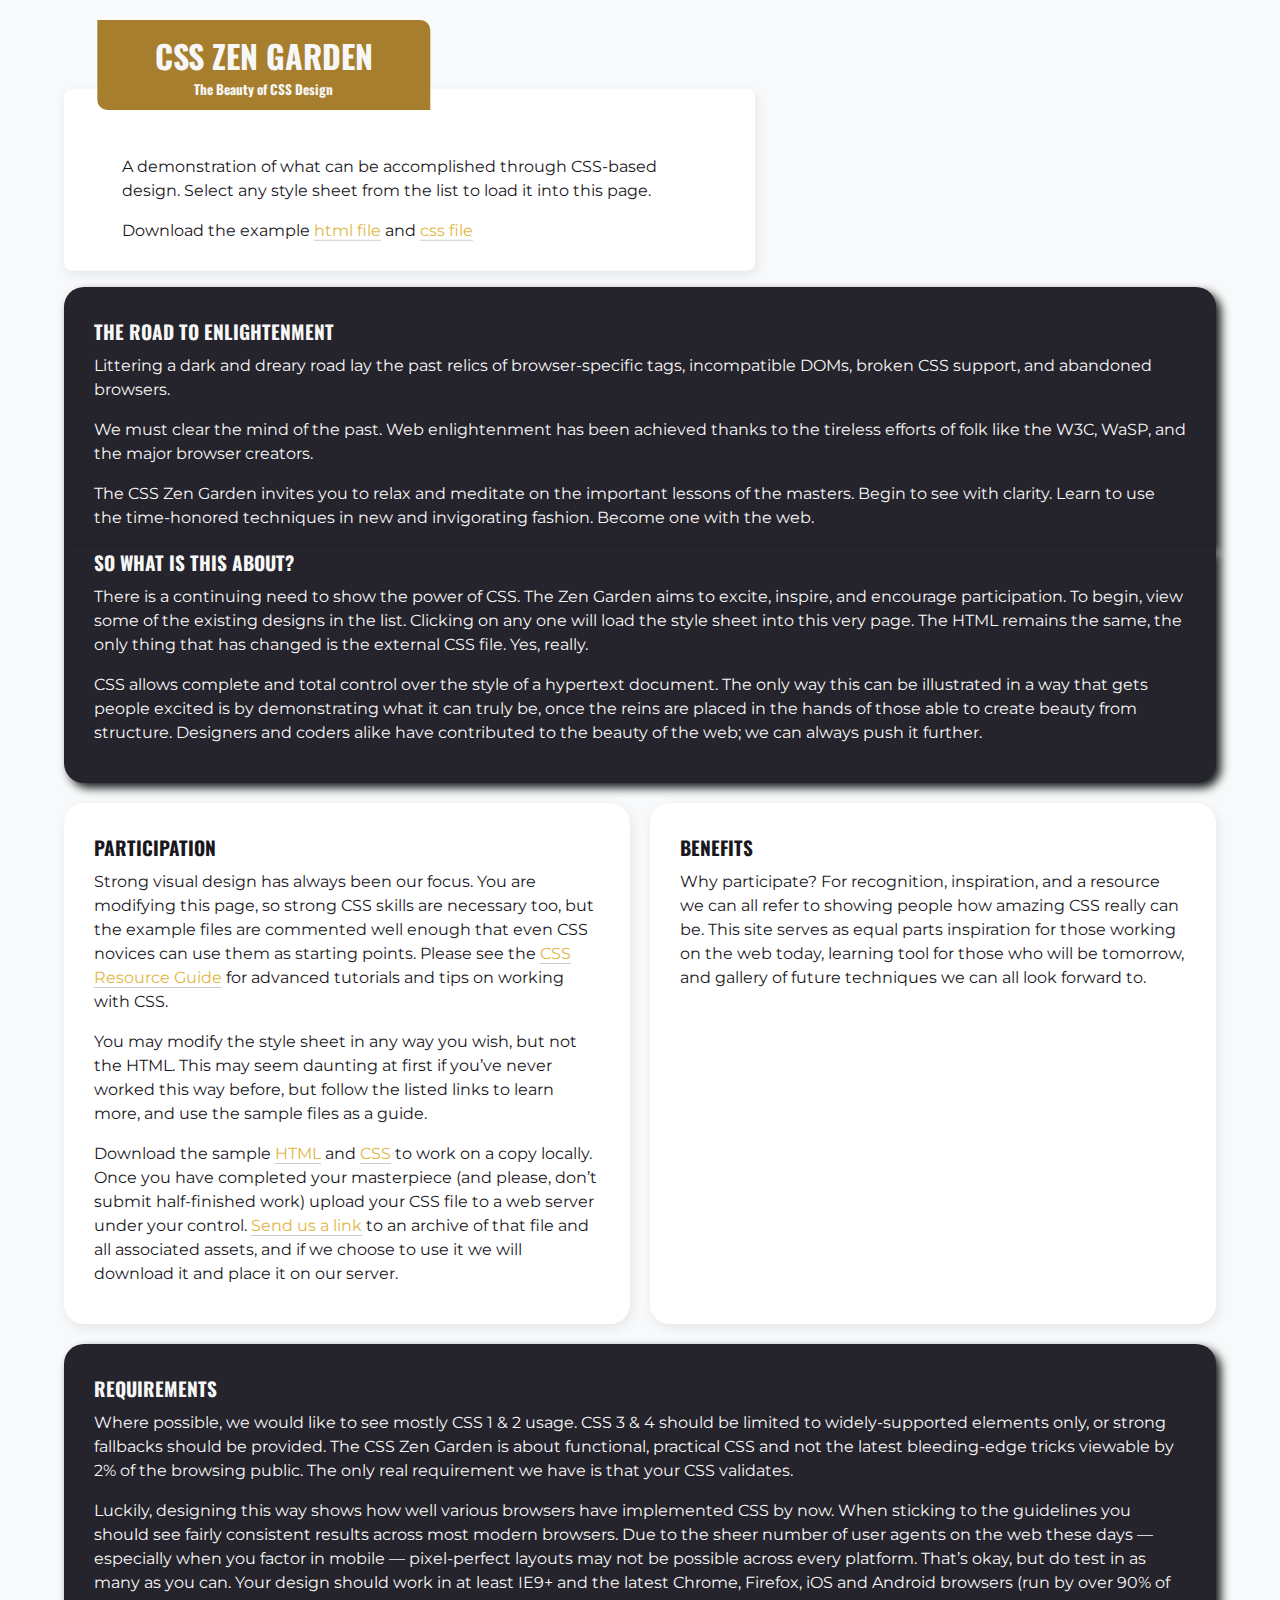
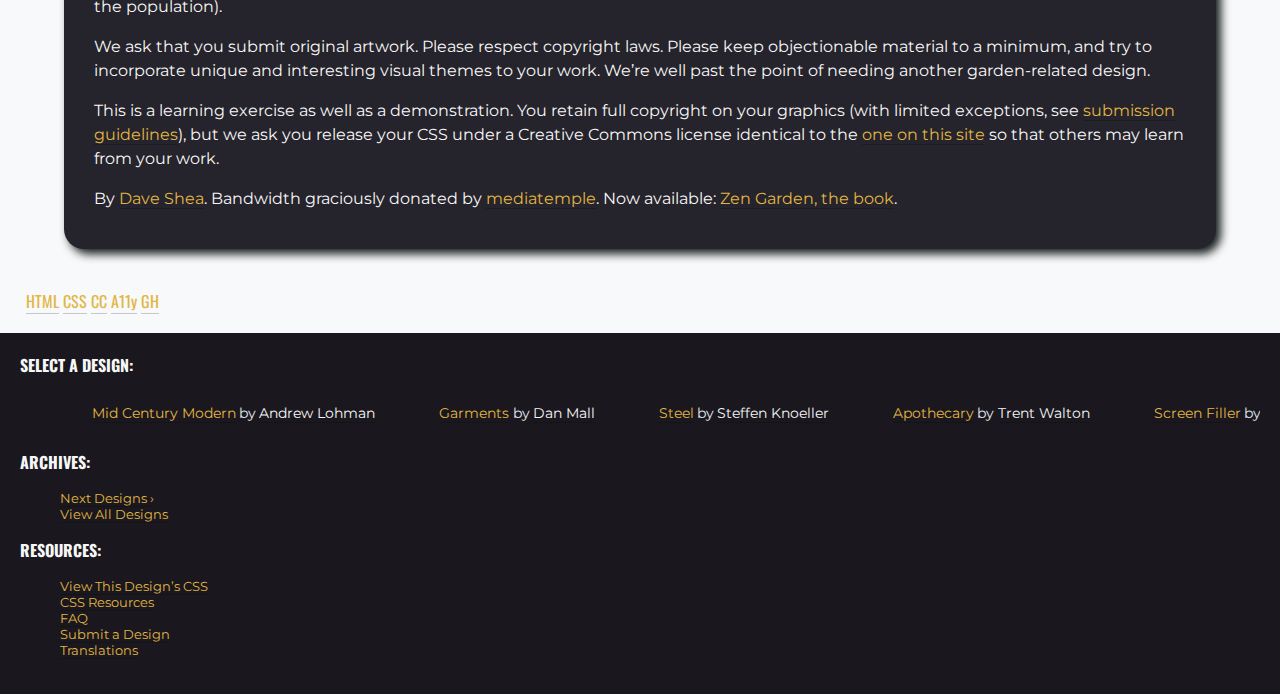
<file: index.html>
<!DOCTYPE html>
<html lang="en">

<head>
	<meta charset="utf-8">
	<title>CSS Zen Garden: The Beauty of CSS Design</title>

	<link rel="stylesheet" media="screen" href="style.css">
	<link rel="alternate" type="application/rss+xml" title="RSS" href="http://www.csszengarden.com/zengarden.xml">

	<meta name="viewport" content="width=device-width, initial-scale=1.0">
	<meta name="author" content="Dave Shea">
	<meta name="description" content="A demonstration of what can be accomplished visually through CSS-based design.">
	<meta name="robots" content="all">


	<!--[if lt IE 9]>
	<script src="script/html5shiv.js"></script>
	<![endif]-->
</head>

<!--



	View source is a feature, not a bug. Thanks for your curiosity and
	interest in participating!

	Here are the submission guidelines for the new and improved csszengarden.com:

	- CSS3? Of course! Prefix for ALL browsers where necessary.
	- go responsive; test your layout at multiple screen sizes.
	- your browser testing baseline: IE9+, recent Chrome/Firefox/Safari, and iOS/Android
	- Graceful degradation is acceptable, and in fact highly encouraged.
	- use classes for styling. Don't use ids.
	- web fonts are cool, just make sure you have a license to share the files. Hosted
	  services that are applied via the CSS file (ie. Google Fonts) will work fine, but
	  most that require custom HTML won't. TypeKit is supported, see the readme on this
	  page for usage instructions: https://github.com/mezzoblue/csszengarden.com/

	And a few tips on building your CSS file:

	- use :first-child, :last-child and :nth-child to get at non-classed elements
	- use ::before and ::after to create pseudo-elements for extra styling
	- use multiple background images to apply as many as you need to any element
	- use the Kellum Method for image replacement, if still needed. http://goo.gl/GXxdI
	- don't rely on the extra divs at the bottom. Use ::before and ::after instead.

		
-->

<body id="css-zen-garden">
	<div class="page-wrapper">

		<section class="intro" id="zen-intro">
			<header role="banner">
				<h1>CSS Zen Garden</h1>
				<h2>The Beauty of <abbr title="Cascading Style Sheets">CSS</abbr> Design</h2>
			</header>

			<div class="summary" id="zen-summary" role="article">
				<p>A demonstration of what can be accomplished through <abbr
						title="Cascading Style Sheets">CSS</abbr>-based design. Select any style sheet from the list to
					load it into this page.</p>
				<p>Download the example <a href="/examples/index"
						title="This page's source HTML code, not to be modified.">html file</a> and <a
						href="/examples/style.css" title="This page's sample CSS, the file you may modify.">css file</a>
				</p>
			</div>

			<div class="preamble" id="zen-preamble" role="article">
				<h3>The Road to Enlightenment</h3>
				<p>Littering a dark and dreary road lay the past relics of browser-specific tags, incompatible <abbr
						title="Document Object Model">DOM</abbr>s, broken <abbr
						title="Cascading Style Sheets">CSS</abbr> support, and abandoned browsers.</p>
				<p>We must clear the mind of the past. Web enlightenment has been achieved thanks to the tireless
					efforts of folk like the <abbr title="World Wide Web Consortium">W3C</abbr>, <abbr
						title="Web Standards Project">WaSP</abbr>, and the major browser creators.</p>
				<p>The CSS Zen Garden invites you to relax and meditate on the important lessons of the masters. Begin
					to see with clarity. Learn to use the time-honored techniques in new and invigorating fashion.
					Become one with the web.</p>
			</div>
		</section>

		<div class="main supporting" id="zen-supporting" role="main">
			<div class="explanation" id="zen-explanation" role="article">
				<h3>So What is This About?</h3>
				<p>There is a continuing need to show the power of <abbr title="Cascading Style Sheets">CSS</abbr>. The
					Zen Garden aims to excite, inspire, and encourage participation. To begin, view some of the existing
					designs in the list. Clicking on any one will load the style sheet into this very page. The <abbr
						title="HyperText Markup Language">HTML</abbr> remains the same, the only thing that has changed
					is the external <abbr title="Cascading Style Sheets">CSS</abbr> file. Yes, really.</p>
				<p><abbr title="Cascading Style Sheets">CSS</abbr> allows complete and total control over the style of a
					hypertext document. The only way this can be illustrated in a way that gets people excited is by
					demonstrating what it can truly be, once the reins are placed in the hands of those able to create
					beauty from structure. Designers and coders alike have contributed to the beauty of the web; we can
					always push it further.</p>
			</div>

			<div class="participation" id="zen-participation" role="article">
				<h3>Participation</h3>
				<p>Strong visual design has always been our focus. You are modifying this page, so strong <abbr
						title="Cascading Style Sheets">CSS</abbr> skills are necessary too, but the example files
					are commented well enough that even <abbr title="Cascading Style Sheets">CSS</abbr> novices can
					use them as starting points. Please see the <a href="/pages/resources/"
						title="A listing of CSS-related resources"><abbr title="Cascading Style Sheets">CSS</abbr>
						Resource Guide</a> for advanced tutorials and tips on working with <abbr
						title="Cascading Style Sheets">CSS</abbr>.</p>
				<p>You may modify the style sheet in any way you wish, but not the <abbr
						title="HyperText Markup Language">HTML</abbr>. This may seem daunting at first if
					you&#8217;ve never worked this way before, but follow the listed links to learn more, and use
					the sample files as a guide.</p>
				<p>Download the sample <a href="/examples/index"
						title="This page's source HTML code, not to be modified.">HTML</a> and <a
						href="/examples/style.css" title="This page's sample CSS, the file you may modify.">CSS</a>
					to work on a copy locally. Once you have completed your masterpiece (and please, don&#8217;t
					submit half-finished work) upload your <abbr title="Cascading Style Sheets">CSS</abbr> file to a
					web server under your control. <a href="/pages/submit/"
						title="Use the contact form to send us your CSS file">Send us a link</a> to an archive of
					that file and all associated assets, and if we choose to use it we will download it and place it
					on our server.</p>
			</div>

			<div class="benefits" id="zen-benefits" role="article">
				<h3>Benefits</h3>
				<p>Why participate? For recognition, inspiration, and a resource we can all refer to showing people
					how amazing <abbr title="Cascading Style Sheets">CSS</abbr> really can be. This site serves as
					equal parts inspiration for those working on the web today, learning tool for those who will be
					tomorrow, and gallery of future techniques we can all look forward to.</p>
			</div>

			<div class="requirements" id="zen-requirements" role="article">
				<h3>Requirements</h3>
				<p>Where possible, we would like to see mostly <abbr title="Cascading Style Sheets, levels 1 and 2">CSS
						1 &amp; 2</abbr> usage. <abbr title="Cascading Style Sheets, levels 3 and 4">CSS 3 &amp;
						4</abbr> should be limited to widely-supported elements only, or strong fallbacks should be
					provided. The CSS Zen Garden is about functional, practical <abbr
						title="Cascading Style Sheets">CSS</abbr> and not the latest bleeding-edge tricks viewable by 2%
					of the browsing public. The only real requirement we have is that your <abbr
						title="Cascading Style Sheets">CSS</abbr> validates.</p>
				<p>Luckily, designing this way shows how well various browsers have implemented <abbr
						title="Cascading Style Sheets">CSS</abbr> by now. When sticking to the guidelines you should see
					fairly consistent results across most modern browsers. Due to the sheer number of user agents on the
					web these days &#8212; especially when you factor in mobile &#8212; pixel-perfect layouts may not be
					possible across every platform. That&#8217;s okay, but do test in as many as you can. Your design
					should work in at least IE9+ and the latest Chrome, Firefox, iOS and Android browsers (run by over
					90% of the population).</p>
				<p>We ask that you submit original artwork. Please respect copyright laws. Please keep objectionable
					material to a minimum, and try to incorporate unique and interesting visual themes to your work.
					We&#8217;re well past the point of needing another garden-related design.</p>
				<p>This is a learning exercise as well as a demonstration. You retain full copyright on your graphics
					(with limited exceptions, see <a href="/pages/submit/guidelines/">submission guidelines</a>), but we
					ask you release your <abbr title="Cascading Style Sheets">CSS</abbr> under a Creative Commons
					license identical to the <a href="http://creativecommons.org/licenses/by-nc-sa/3.0/"
						title="View the Zen Garden's license information.">one on this site</a> so that others may learn
					from your work.</p>
				<p role="contentinfo">By <a href="http://www.mezzoblue.com/">Dave Shea</a>. Bandwidth graciously donated
					by <a href="http://www.mediatemple.net/">mediatemple</a>. Now available: <a
						href="http://www.amazon.com/exec/obidos/ASIN/0321303474/mezzoblue-20/">Zen Garden, the book</a>.
				</p>
			</div>

			<footer>
				<a href="http://validator.w3.org/check/referer" title="Check the validity of this site&#8217;s HTML"
					class="zen-validate-html">HTML</a>
				<a href="http://jigsaw.w3.org/css-validator/check/referer"
					title="Check the validity of this site&#8217;s CSS" class="zen-validate-css">CSS</a>
				<a href="http://creativecommons.org/licenses/by-nc-sa/3.0/"
					title="View the Creative Commons license of this site: Attribution-NonCommercial-ShareAlike."
					class="zen-license">CC</a>
				<a href="http://mezzoblue.com/zengarden/faq/#aaa" title="Read about the accessibility of this site"
					class="zen-accessibility">A11y</a>
				<a href="https://github.com/mezzoblue/csszengarden.com" title="Fork this site on Github"
					class="zen-github">GH</a>
			</footer>

		</div>


		<aside class="sidebar" role="complementary">
			<div class="wrapper">

				<div class="design-selection" id="design-selection">
					<h3 class="select">Select a Design:</h3>
					<nav role="navigation">
						<ul>
							<li>
								<a href="/221/" class="design-name">Mid Century Modern</a> by <a
									href="http://andrewlohman.com/" class="designer-name">Andrew Lohman</a>
							</li>
							<li>
								<a href="/220/" class="design-name">Garments</a> by <a href="http://danielmall.com/"
									class="designer-name">Dan Mall</a>
							</li>
							<li>
								<a href="/219/" class="design-name">Steel</a> by <a href="http://steffen-knoeller.de"
									class="designer-name">Steffen Knoeller</a>
							</li>
							<li>
								<a href="/218/" class="design-name">Apothecary</a> by <a href="http://trentwalton.com"
									class="designer-name">Trent Walton</a>
							</li>
							<li>
								<a href="/217/" class="design-name">Screen Filler</a> by <a
									href="http://elliotjaystocks.com/" class="designer-name">Elliot Jay Stocks</a>
							</li>
							<li>
								<a href="/216/" class="design-name">Fountain Kiss</a> by <a
									href="http://jeremycarlson.com" class="designer-name">Jeremy Carlson</a>
							</li>
							<li>
								<a href="/215/" class="design-name">A Robot Named Jimmy</a> by <a
									href="http://meltmedia.com/" class="designer-name">meltmedia</a>
							</li>
							<li>
								<a href="/214/" class="design-name">Verde Moderna</a> by <a
									href="http://www.mezzoblue.com/" class="designer-name">Dave Shea</a>
							</li>
						</ul>
					</nav>
				</div>

				<div class="design-archives" id="design-archives">
					<h3 class="archives">Archives:</h3>
					<nav role="navigation">
						<ul>
							<li class="next">
								<a href="/214/page1">
									Next Designs <span class="indicator">&rsaquo;</span>
								</a>
							</li>
							<li class="viewall">
								<a href="/pages/alldesigns/" title="View every submission to the Zen Garden.">
									View All Designs </a>
							</li>
						</ul>
					</nav>
				</div>

				<div class="zen-resources" id="zen-resources">
					<h3 class="resources">Resources:</h3>
					<ul>
						<li class="view-css">
							<a href="style.css" title="View the source CSS file of the currently-viewed design.">
								View This Design&#8217;s <abbr title="Cascading Style Sheets">CSS</abbr> </a>
						</li>
						<li class="css-resources">
							<a href="/pages/resources/" title="Links to great sites with information on using CSS.">
								<abbr title="Cascading Style Sheets">CSS</abbr> Resources </a>
						</li>
						<li class="zen-faq">
							<a href="/pages/faq/" title="A list of Frequently Asked Questions about the Zen Garden.">
								<abbr title="Frequently Asked Questions">FAQ</abbr> </a>
						</li>
						<li class="zen-submit">
							<a href="/pages/submit/" title="Send in your own CSS file.">
								Submit a Design </a>
						</li>
						<li class="zen-translations">
							<a href="/pages/translations/" title="View translated versions of this page.">
								Translations </a>
						</li>
					</ul>
				</div>
			</div>
		</aside>


	</div>

	<!--

	These superfluous divs/spans were originally provided as catch-alls to add extra imagery.
	These days we have full ::before and ::after support, favour using those instead.
	These only remain for historical design compatibility. They might go away one day.
		
-->
	<div class="extra1" role="presentation"></div>
	<div class="extra2" role="presentation"></div>
	<div class="extra3" role="presentation"></div>
	<div class="extra4" role="presentation"></div>
	<div class="extra5" role="presentation"></div>
	<div class="extra6" role="presentation"></div>

</body>

</html>
</file>
<file: style.css>
@import url("https://fonts.googleapis.com/css2?family=Montserrat:ital@0;1&family=Oswald&display=swap");
h1,
h2,
h3,
h4 {
  font-family: "Oswald", serif;
  margin: 0;
}

h2 {
  font-size: smaller;
  text-transform: none;
  text-align: center;
}

h3 {
  font-size: larger;
  font-family: "Oswald", serif;
  text-transform: uppercase;
}

h4 {
  font-size: 1.5em;
  font-weight: 200; /* Thin */
  letter-spacing: 1px;
  line-height: 1em;
  margin: 0.5em 0;
}

/* Override rule */
abbr[title] {
  text-decoration: none; /* Removes the text-decoration */
}

p {
  font-family: "Montserrat", sans-serif;
  font-size: 1em;
  line-height: 1.5em;
  padding: 0.5em 0;
  margin: 0;
}

a {
  border-bottom: 1px solid rgba(0, 0, 0, 0.2);
  color: #1a181e;
  text-decoration: none;
  transition: border-color 0.2s ease-in-out;
}

a:hover {
  border-color: #1a181e;
}

.summary {
  color: #1a181e;
  padding: 5% 5%;
  background: #fff;
  box-shadow: 2px 4px 12px rgba(0, 0, 0, 0.08);
  margin-block: 15px;
}

.preamble,
.explanation,
.requirements {
  background: #25232b;
  color: #f7f7f7;
  box-shadow: 5px 5px 10px #161c1c;
}

.preamble {
  padding: 30px 30px 10px 30px;
  border-radius: 20px 20px 0 0;
}

.explanation {
  padding: 0px 30px 30px 30px;
  border-radius: 0 0 20px 20px;
}

.participation,
.benefits {
  padding: 30px;
  background-color: #fff;
  border-radius: 20px;
  color: #1a181e;
  box-shadow: 2px 4px 12px rgba(0, 0, 0, 0.08);
}

header {
  display: flex;
  flex-direction: column;
  border-top-right-radius: 10px;
  border-bottom-left-radius: 10px;
  transition: all 1s;
  font-family: "Oswald", serif;
  color: #f7f7f7;
  width: fit-content;
  text-transform: uppercase;
  background-color: #a67e2d;
  position: relative;
  padding: 1% 5% 1% 5%;
}

[role=banner] > header:hover {
  background-color: #25232b;
}

html,
body,
.main-supporting {
  margin: 0px;
  box-sizing: border-box;
  background-color: #edeef0;
}
html a,
body a,
.main-supporting a {
  color: #e1b644;
}
html a:hover,
body a:hover,
.main-supporting a:hover {
  color: #edeef0;
}

.intro,
.supporting {
  padding: 0% 5%;
}

.supporting {
  display: flex;
  flex-wrap: wrap;
  gap: 20px;
}

.requirements {
  padding: 30px;
  background-color: #25232b;
  border-radius: 20px;
  color: #f7f7f7;
  box-shadow: 5px 5px 10px #161c1c;
}

footer,
.sidebar {
  color: #f7f7f7;
  padding: 20px;
}

footer {
  font-family: "Oswald", serif;
  width: 100vw;
  margin: 0 -5%;
}

.sidebar {
  background-color: #1a181e;
}

.design-selection h3,
.zen-resources h3,
.design-archives h3 {
  font-family: "Oswald", serif;
  font-size: medium;
}

.design-selection li,
.zen-resources li,
.design-archives li {
  font-family: "Montserrat", sans-serif;
  font-size: smaller;
  list-style: none;
}

.intro {
  padding-top: 20px;
}

.design-selection .designer-name,
.zen-resources .designer-name,
.design-archives .designer-name {
  color: #f7f7f7;
}

body {
  background-color: #f8f9fa;
}

@media (min-width: 768px) {
  .wrapper {
    display: grid;
    grid-template-columns: 100%;
  }
  header {
    /* padding-inline: 1.5em; */
    position: relative;
    z-index: 1;
    transform: translate(10%, 0%);
  }
  .summary {
    width: clamp(210px, 50%, 75%);
    margin-bottom: -20px;
    border-radius: 8px;
    position: relative;
    transform: translate(0%, -20%);
    padding-bottom: 20px;
  }
  .design-selection {
    width: auto;
  }
  .zen-resources,
  .design-archives {
    grid-column: 1/2;
  }
  .benefits:hover,
  .participation:hover {
    transform: scale(1.03);
  }
  .benefits,
  .participation {
    flex: 1;
    padding: 30px;
    background-color: #fff;
    border-radius: 20px;
    color: #1a181e;
    box-shadow: 2px 4px 12px rgba(0, 0, 0, 0.08);
    transition: transform 0.3s ease;
  }
  .benefits h3,
  .participation h3 {
    font-size: larger;
    font-family: "Oswald";
    text-transform: uppercase;
  }
  .benefits a,
  .participation a {
    color: #e1b644;
  }
  #design-selection {
    width: 100%;
    position: relative;
    overflow: hidden;
    white-space: nowrap;
  }
  #design-selection ul {
    display: flex;
    align-items: center;
    justify-content: space-around;
    width: fit-content;
    white-space: nowrap;
    animation: loop 30s linear infinite;
  }
  #design-selection ul:hover {
    animation-play-state: paused;
  }
  .design-selection li {
    display: flex;
    align-items: center;
    gap: 0 0.2rem;
    color: #e2e8f0;
    font-size: 0.9rem;
    padding: 0.7rem 1rem;
    margin: 0rem 1rem;
    white-space: nowrap;
  }
  @keyframes loop {
    0% {
      transform: translateX(0%);
    }
    100% {
      transform: translateX(-50%);
    }
  }
}

/*# sourceMappingURL=style.css.map */
</file>
